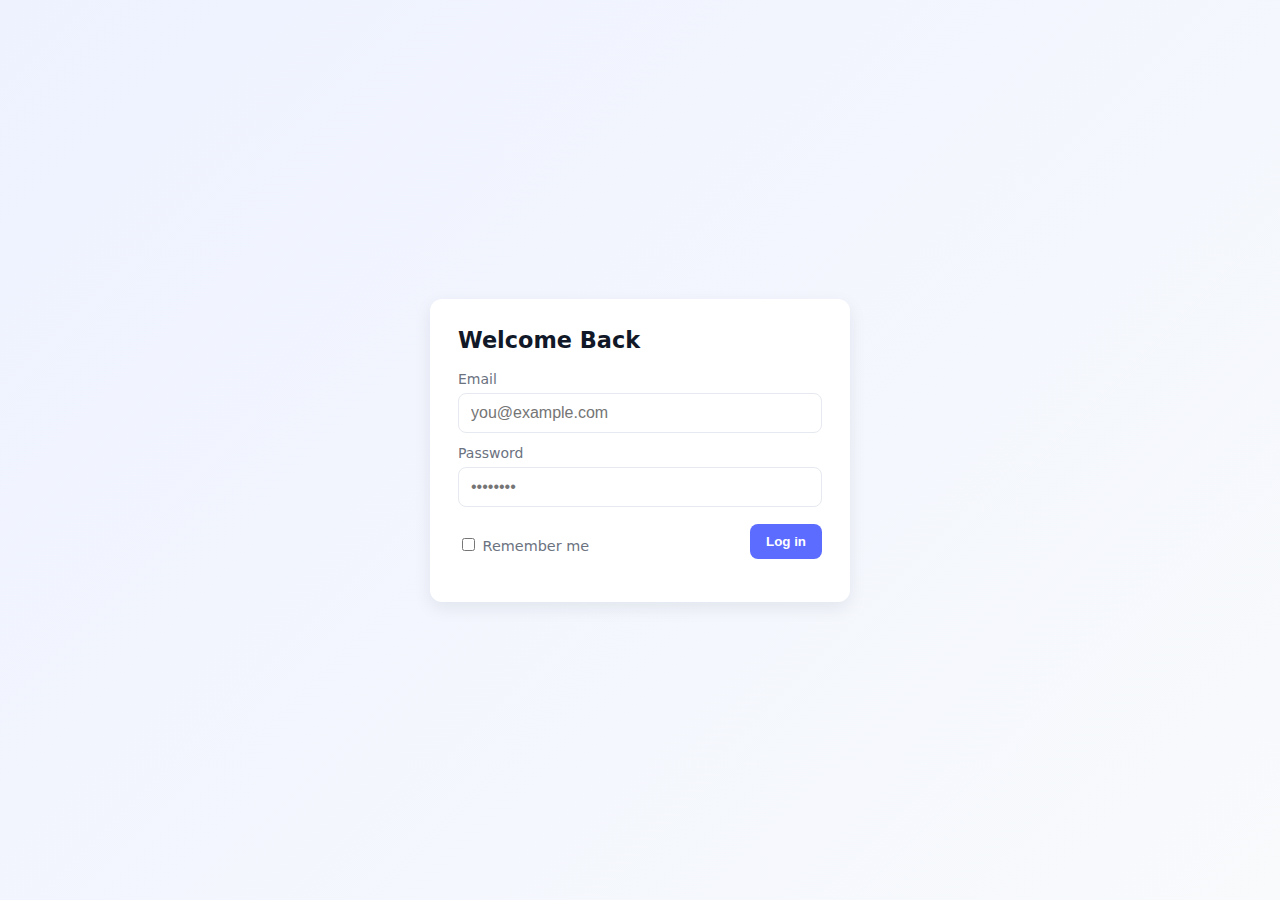
<file: index.html>
<!doctype html>
<html lang="en">
  <head>
    <meta charset="utf-8" />
    <meta name="viewport" content="width=device-width,initial-scale=1" />
    <title>Simple Login</title>
    <link rel="stylesheet" href="styles.css">
  </head>
  <body>
    <main class="wrap">
      <section class="card">
        <h1 class="title">Welcome Back</h1>
        <form id="loginForm" novalidate>
          <label for="email">Email</label>
          <input id="email" name="email" type="email" placeholder="you@example.com" required>

          <label for="password">Password</label>
          <input id="password" name="password" type="password" placeholder="••••••••" required>

          <div class="row">
            <label class="checkbox"><input id="remember" type="checkbox"> Remember me</label>
            <button type="submit" class="btn">Log in</button>
          </div>

          <div id="message" class="message" aria-live="polite"></div>
        </form>
      </section>
    </main>

    <script src="script.js"></script>
  </body>
</html>
</file>
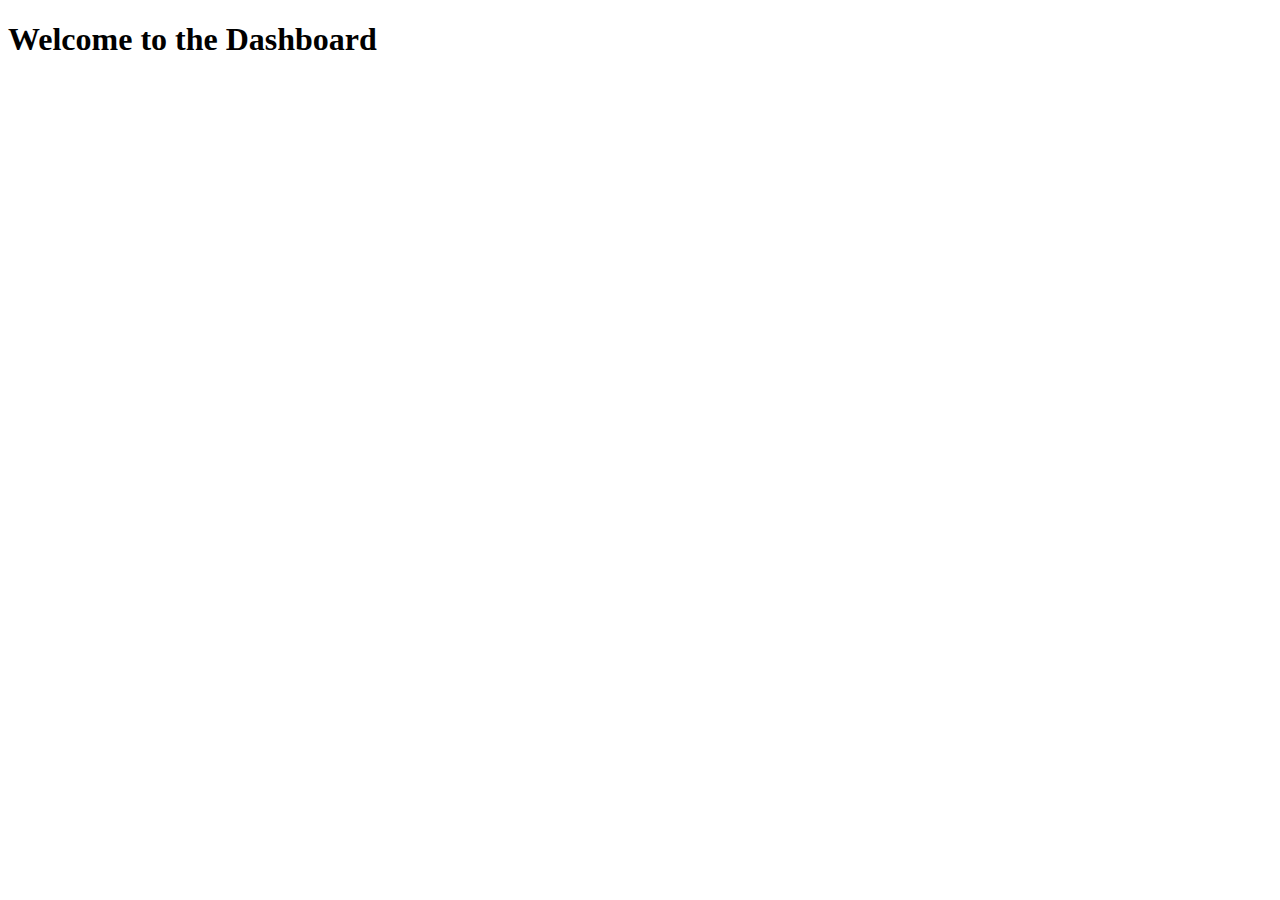
<file: dashboard.html>
<!DOCTYPE html>
<html lang="en">
<head>
    <meta charset="UTF-8">
    <meta name="viewport" content="width=device-width, initial-scale=1.0">
    <title>Document</title>
</head>
<body>
    <h1>Welcome to the Dashboard</h1>
</body>
</html>
</file>
<file: styles.css>
:root{
  --bg1: #f7f8fc;
  --accent: #5b6cff;
  --muted: #6b7280;
}
*{box-sizing:border-box}
html,body{height:100%}
body{
  margin:0;
  font-family:Inter, system-ui, -apple-system, "Segoe UI", Roboto, "Helvetica Neue", Arial;
  background: linear-gradient(135deg,#eef2ff 0%, #f8fafc 100%);
  color:#111827;
  -webkit-font-smoothing:antialiased;
}
.wrap{min-height:100vh;display:flex;align-items:center;justify-content:center;padding:24px}
.card{width:100%;max-width:420px;background:white;border-radius:12px;padding:28px;box-shadow:0 6px 18px rgba(15,23,42,0.08)}
.title{margin:0 0 18px 0;font-size:1.4rem}
label{display:block;font-size:0.875rem;color:var(--muted);margin:12px 0 6px}
input[type="email"],input[type="password"]{width:100%;padding:10px 12px;border:1px solid #e6e9ef;border-radius:8px;font-size:1rem}
.row{display:flex;align-items:center;justify-content:space-between;margin-top:16px}
.checkbox{font-size:0.9rem;color:var(--muted)}
.btn{background:var(--accent);color:white;border:none;padding:10px 16px;border-radius:8px;cursor:pointer;font-weight:600}
.btn:hover{filter:brightness(0.95)}
.message{margin-top:14px;font-size:0.95rem}
.message.error{color:#b91c1c}
.message.success{color:#065f46}

@media (max-width:420px){.card{padding:20px}}
</file>
